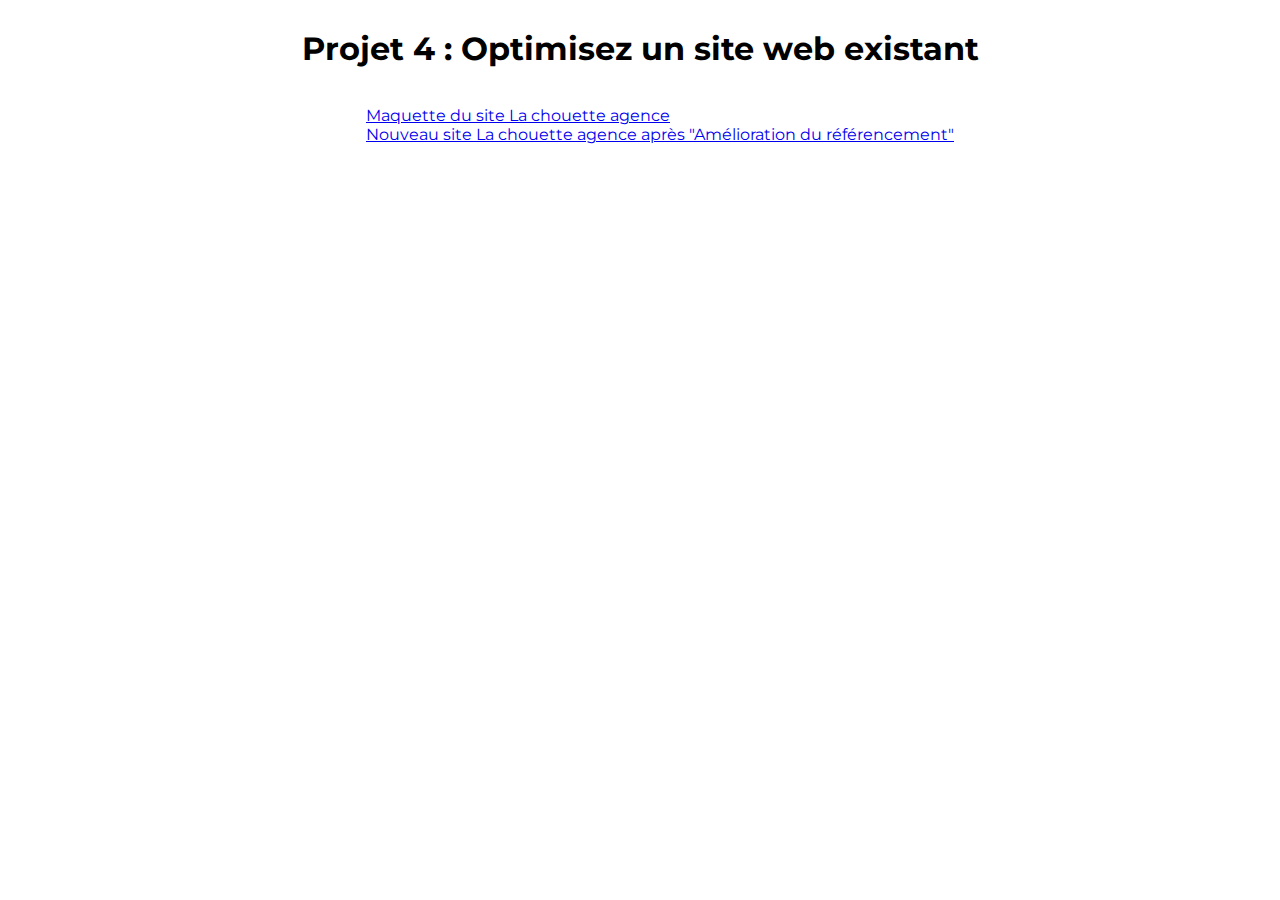
<file: index.html>
<!DOCTYPE html>
<html lang="fr">
<head>
    <meta charset="UTF-8">
    <meta name="viewport" content="width=device-width, initial-scale=1.0">
    
    <title>Projet 4</title>

    <link
      href="https://fonts.googleapis.com/css2?family=Montserrat:wght@400;700;800;900&display=swap"
      rel="stylesheet"
    />
    <link rel="stylesheet" href="stylesheet.css">
</head>
<body>
    <main>
        <h1>Projet 4 : Optimisez un site web existant</h1>
            <ul>
                <li><a href="website_draft/">Maquette du site La chouette agence</a></li>
                <li><a href="website_after_optimisation/">Nouveau site La chouette agence après "Amélioration du référencement"</a></li>
            </ul>
    </main>
</body>
</html>
</file>
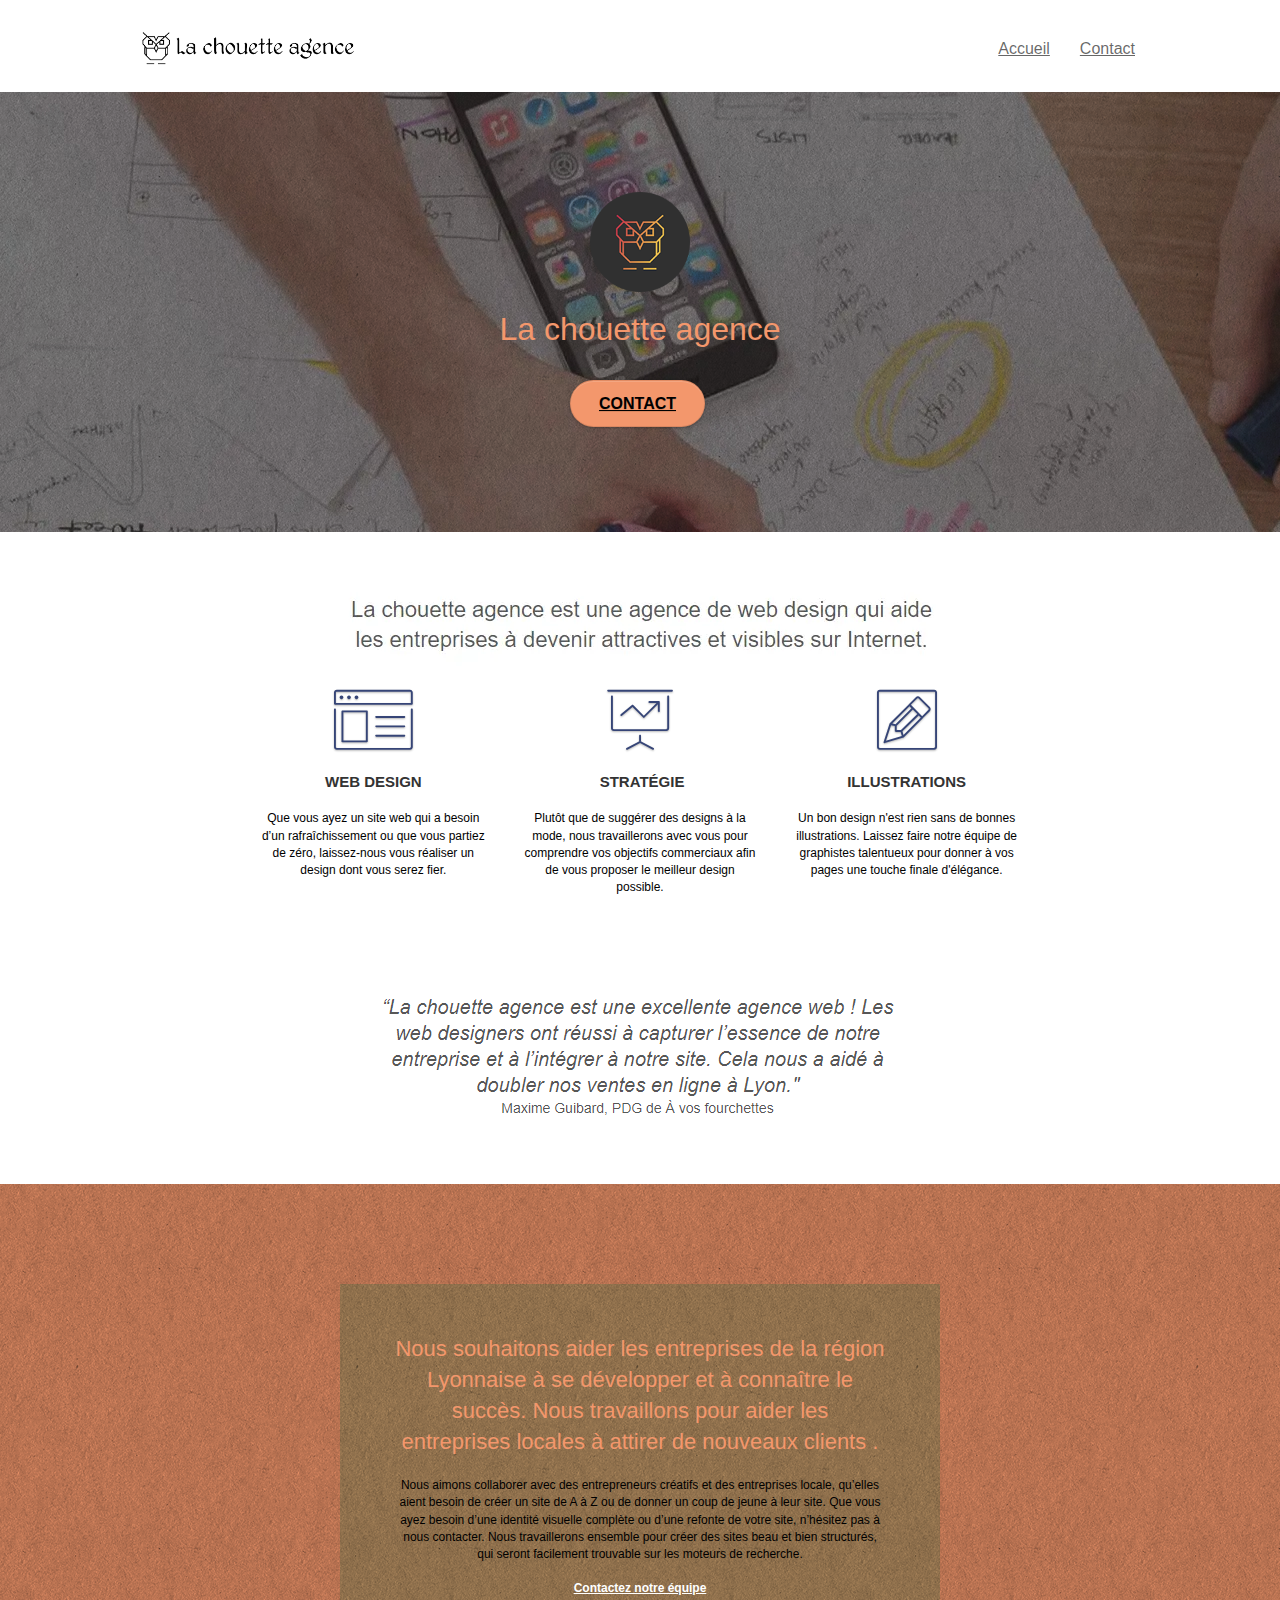
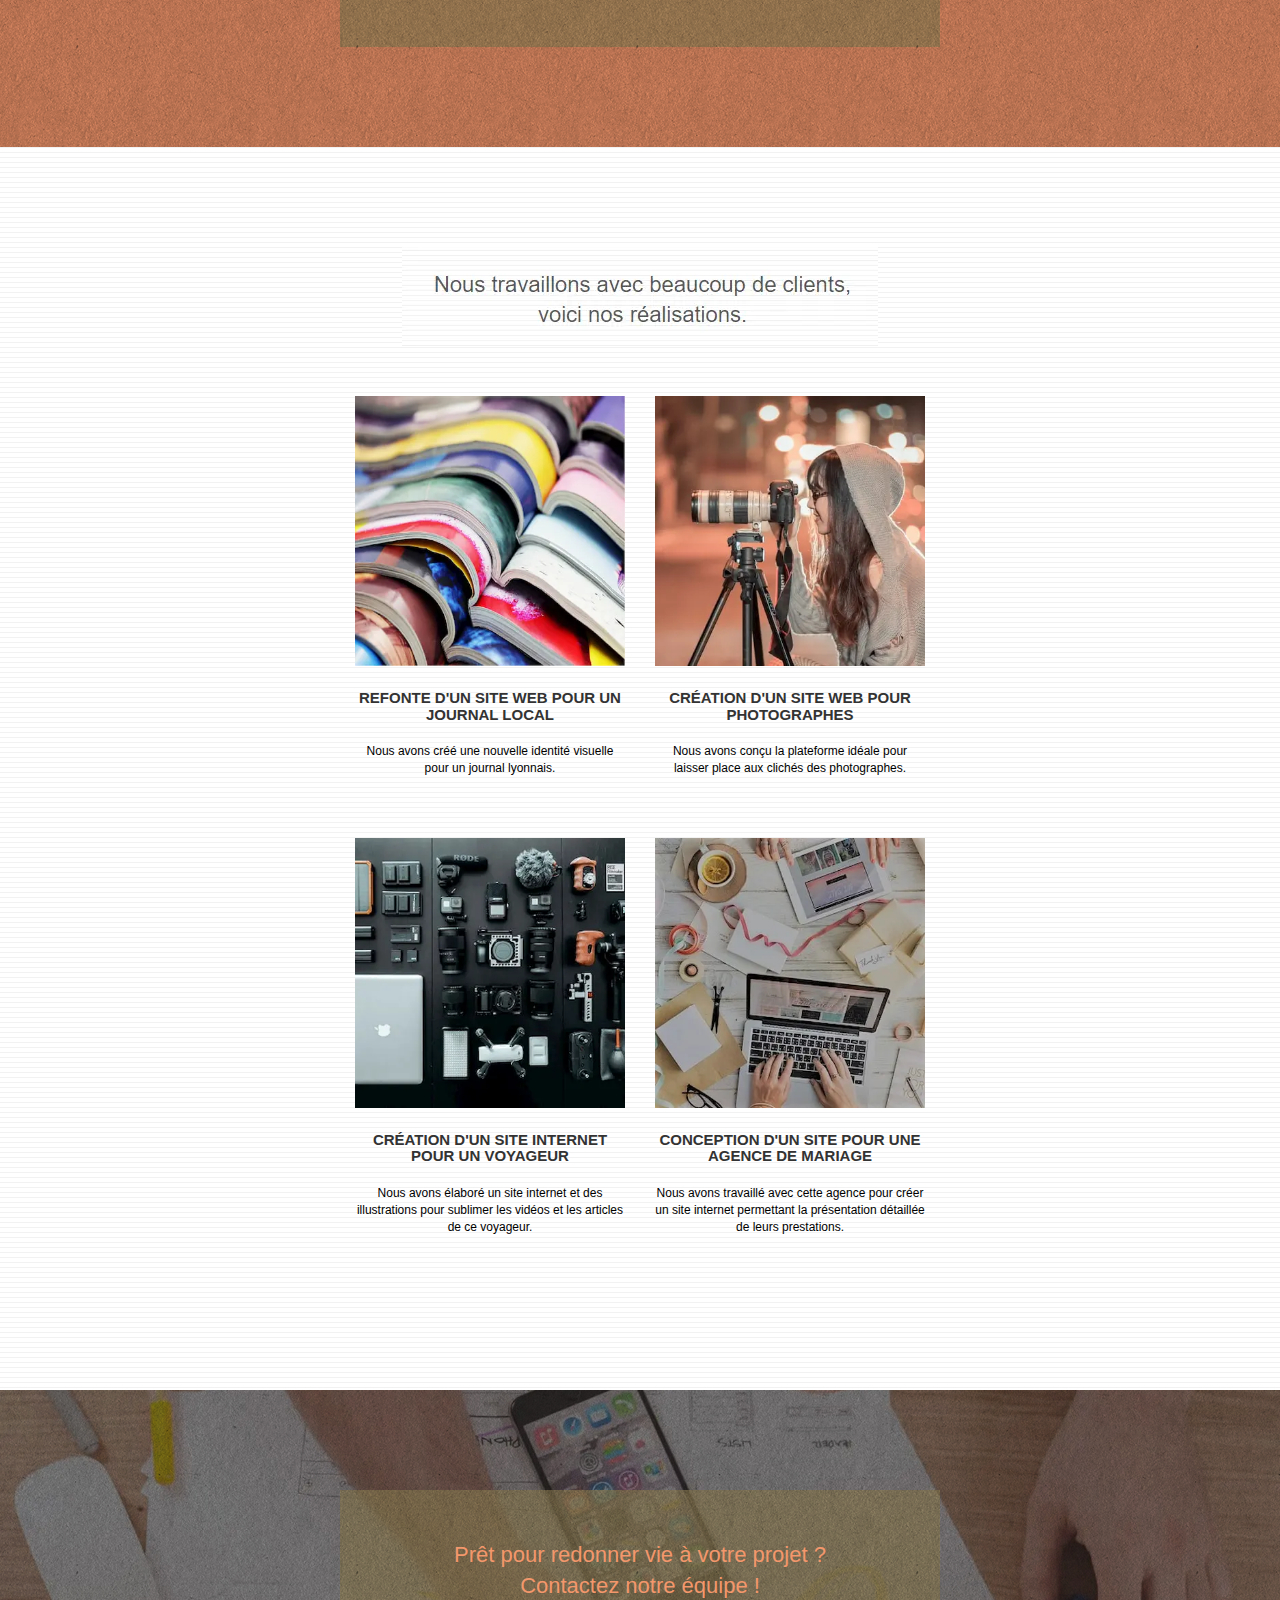
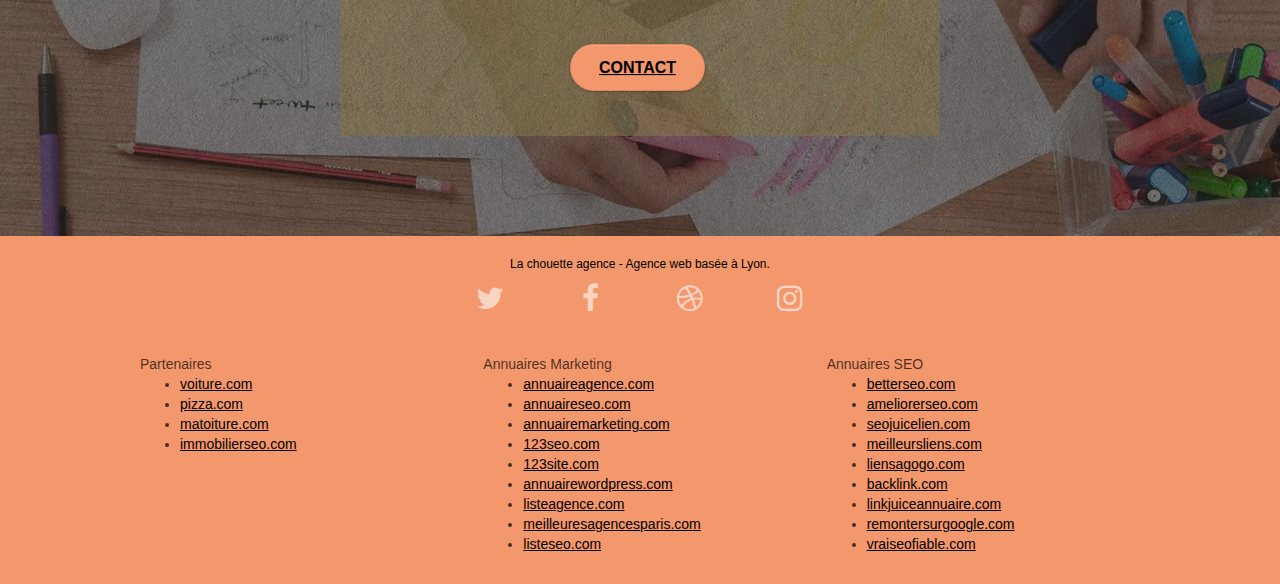
<file: website_after_optimisation/index.html>
<!doctype html>
<html lang="fr">
<head>
	<meta charset="utf-8">
	<meta name="viewport" content="width=device-width, initial-scale=1.0, viewport-fit=cover" />
		
	<title>La chouette agence : la meilleure agence web de Lyon</title>
    <meta name="description" content="L'agence web spécialisée dans le design : Création de Site Web, Identité et stratégie visuelle. Notre mission est d'aider les entreprises dans leurs projets innovants">
	<link rel="shortcut icon" type="image/jpg" href="favicon.jpg">
	
	<!-- Google Rich Results-->
	<script type="application/ld+json">
		{
		  "@context": "https://schema.org",
		  "@type": "LocalBusiness",
		  "name": "La chouette agence",
		  "image": "https://sodanlabs.github.io/projets_openclassrooms/projet_4/website_after_optimisation/img/logo.png",
		  "email" : "contact@lachouetteagence.com",
		  "url": "https://sodanlabs.github.io/projets_openclassrooms/projet_4/website_after_optimisation/",
		  "telephone": "0405000001",
		  "priceRange": "Available on demande",
		  "address": {
			"@type": "PostalAddress",
			"streetAddress": "2 Place Sathonay",
			"addressLocality": "Lyon",
			"postalCode": "69001",
			"addressCountry": "FR"
		  },
		  "geo": {
			"@type": "GeoCoordinates",
			"latitude": 45.7695241,
			"longitude": 4.830167299999999
		  },
		  "openingHoursSpecification": {
			"@type": "OpeningHoursSpecification",
			"dayOfWeek": [
			  "Monday",
			  "Tuesday",
			  "Wednesday",
			  "Thursday",
			  "Friday"
			],
			"opens": "09:00",
			"closes": "18:00"
		  } 
		}
		</script>
	
	<!-- Twitter Card data -->
	<meta name="twitter:card" content="summary">
	<meta name="twitter:site" content="@https://sodanlabs.github.io/projets_openclassrooms/projet_4/website_after_optimisation/">
	<meta name="twitter:title" content="La chouette agence">
	<meta name="twitter:description" content="La meilleure agence web & design de Lyon">
	<meta name="twitter:image" content="https://sodanlabs.github.io/projets_openclassrooms/projet_4/website_after_optimisation/img/logo.png">
	
	<!-- Open Graph data -->
	<meta property="og:type" content="business.business">
	<meta property="og:title" content="La chouette agence">
	<meta property="og:description" content="La meilleure agence web & design e Lyon" />
	<meta property="og:url" content="https://sodanlabs.github.io/projets_openclassrooms/projet_4/website_after_optimisation/">
	<meta property="og:image" content="https://sodanlabs.github.io/projets_openclassrooms/projet_4/website_after_optimisation/img/logo.png">
	<meta property="business:contact_data:street_address" content="2 Place Sathonay">
	<meta property="business:contact_data:locality" content="Lyon">
	<meta property="business:contact_data:postal_code" content="69001">
	<meta property="business:contact_data:country_name" content="France">
	
	<link rel="stylesheet" type="text/css" href="./css/bootstrap.min.css">
	<link rel="stylesheet" type="text/css" href="./css/font-awesome.min.css">
	<link rel="stylesheet" type="text/css" href="./css/et-line.min.css">
	<link rel="stylesheet" type="text/css" href="./css/style.css">

    <script src="./js/jquery-2.1.0.min.js" defer></script>
    <script src="./js/bootstrap.min.js" defer></script>
    <script src="./js/blocs.min.js" defer></script>
</head>

<body>    
<!-- Header -->
<header class="bloc bgc-white l-bloc " id="bloc-0">
	<div class="container bloc-sm">

		<nav class="navbar row">
			<div class="navbar-header">
				<a class="navbar-brand" href="index.html"><img src="img/la-chouette-agence.webp" alt="La chouette agence" height="40" /></a>
				<button id="nav-toggle" type="button" class="ui-navbar-toggle navbar-toggle" data-toggle="collapse" data-target=".navbar-1">
					<span class="sr-only">Toggle navigation</span><span class="icon-bar"></span><span class="icon-bar"></span><span class="icon-bar"></span>
				</button>
			</div>
			<div class="collapse navbar-collapse navbar-1 special-dropdown-nav">
				<ul class="site-navigation nav navbar-nav">
					<li>
						<a href="index.html">Accueil</a>
					</li>
					<li>
						<a href="contact.html">Contact</a>
					</li>
				</ul>
			</div>
		</nav>
	</div>
</header>

<!-- Main Page -->
<main>
<div class="bloc bgc-dark-slate-blue bg-banniere d-bloc bg-t-edge bloc-bg-texture texture-paper b-parallax" id="bloc-1-hero">
	<div class="container bloc-lg">
		<div class="row tight-width-whitespace">
			<div class="col-sm-12">
				<img classe="autosize" src="img/logo.png" class="center-block image-resize-mode" width="100" alt="" />
				<h1 class="text-center hero-bloc-text tc-white ">
					La chouette agence
				</h1>
				<div class="text-center">
					<a href="contact.html" class="btn btn-lg btn-clean btn-rd cta-hero btn-atomic-tangerine" id="cta-hero">Contact</a>
				</div>
			</div>
		</div>
	</div>
</div>

<!-- bloc-2-services -->
<div class="bloc bgc-white l-bloc" id="bloc-2-services">
	<div class="container bloc-md">
		<div class="row">
			<div class="col-sm-12 text-center">
				<img class="autosize" src="img/services.webp" alt="Image représentant le slogan de l'entreprise"/>
			</div>
		</div>
		<div class="row voffset-lg med-width-whitespace">
			<div class="col-sm-4">
				<div class="text-center">
					<span class="et-icon-browser sm-shadow icon-dark-slate-blue icons icon-lg"></span>
				</div>
				<h3 class="mg-md text-center">
					Web design
				</h3>
				<p class="text-center ">
					Que vous ayez un site web qui a besoin d&rsquo;un rafraîchissement ou que vous partiez de zéro, laissez-nous vous réaliser un design dont vous serez fier.
				</p>
			</div>
			<div class="col-sm-4">
				<div class="text-center">
					<span class="et-icon-presentation sm-shadow icon-dark-slate-blue icons icon-lg"></span>
				</div>
				<h3 class="mg-md text-center">
					&nbsp;Stratégie
				</h3>
				<p class="text-center ">
					Plutôt que de suggérer des designs à la mode, nous travaillerons avec vous pour comprendre vos objectifs commerciaux afin de vous proposer le meilleur design possible.<br>
				</p>
			</div>
			<div class="col-sm-4">
				<div class="text-center">
					<span class="et-icon-edit sm-shadow icon-dark-slate-blue icons icon-lg"></span>
				</div>
				<h3 class="mg-md text-center">
					Illustrations
				</h3>
				<p class="text-center ">
					Un bon design n'est rien sans de bonnes illustrations. Laissez faire notre équipe de graphistes talentueux pour donner à vos pages une touche finale d'élégance.
				</p>
			</div>
		</div>
		<div class="row voffset-lg voffset">
			<div class="col-xs-12 col-md-8 col-md-offset-2 text-center">
				<img class="autosize" alt="Image représentant un avis positif laissé par un client satisfait" src="img/citation.webp" />

			</div>
		</div>
	</div>
</div>

<!-- bloc-3-what-i-do -->
<div class="bloc tc-white bgc-atomic-tangerine bg-presentation d-bloc bloc-bg-texture texture-paper b-parallax" id="bloc-3-what-i-do">
	<div class="container bloc-lg">
		<div class="row tight-width-whitespace black-background">
			<div class="col-sm-12 autosize">
				<h2 class="mg-md text-center tc-white">
					Nous souhaitons aider les entreprises de la région Lyonnaise à se développer et à connaître le succès. Nous travaillons pour aider les entreprises locales à attirer de nouveaux clients .<br>
				</h2>
				<p class="text-center">
					Nous aimons collaborer avec des entrepreneurs créatifs et des entreprises locale, qu’elles aient besoin de créer un site de A à Z ou de donner un coup de jeune à leur site. Que vous ayez besoin d’une identité visuelle complète ou d’une refonte de votre site, n’hésitez pas à nous contacter. Nous travaillerons ensemble pour créer des sites beau et bien structurés, qui seront facilement trouvable sur les moteurs de recherche. <br><br><a class="ltc-white bold-link" href="contact.html">Contactez notre équipe</a><br>
				</p>
			</div>
		</div>
	</div>
</div>

<!-- bloc-4-portfolio -->
<div class="bloc bgc-white bg-lines-h2-bg bg-repeat l-bloc" id="bloc-4-portfolio">
	<div class="container bloc-lg">
		<div class="row">
			<div class="col-sm-12 text-center">
				<img class="autosize" alt="Nous travaillons avec beaucoup de clients, voici nos réalisations." src="img/realisations.webp" />
			</div>
		</div>
		<div class="row tight-width-whitespace portfolio-row">
			<div class="col-sm-6">
				<a href="#" data-lightbox="img/newspaper.webp" data-gallery-id="gallery-1" data-caption="Refonte d'un site web pour un journal local" data-frame="snapshot-lb">
					<img src="img/newspaper.webp" alt="Ensemble de magazine proposé par un journal lyonnais" class="img-responsive portfolio-thumb" />
				</a>
				<h3 class="mg-md text-center">
					Refonte d'un site web pour un journal local
				</h3>
				<p class="text-center">
					Nous avons créé une nouvelle identité visuelle pour un journal lyonnais.
				</p>
			</div>
			<div class="col-sm-6">
				<a href="#" data-lightbox="img/photographer.webp" data-gallery-id="gallery-1" data-caption="Création d'un site web pour photographes" data-frame="snapshot-lb"><img src="img/photographer.webp" class="img-responsive portfolio-thumb" alt="Phototographe cherchant son prochain cliché pour un site design" /></a>
				<h3 class="mg-md text-center">
					Création d'un site web pour photographes
				</h3>
				<p class="text-center">
					Nous avons conçu la plateforme idéale pour laisser place aux clichés des photographes.
				</p>
			</div>
		</div>
		<div class="row tight-width-whitespace portfolio-row">
			<div class="col-sm-6">
				<a href="#" data-lightbox="img/photograpy_equipment.webp" data-gallery-id="gallery-1" data-caption="Création d'un site internet pour un voyageur" data-frame="snapshot-lb"><img src="img/photograpy_equipment.webp" class="img-responsive portfolio-thumb" alt="Matériel de photographie disposé graphiquement sur un table"/></a>
				<h3 class="mg-md text-center">
					Création d'un site internet pour un voyageur
				</h3>
				<p class="text-center">
					Nous avons élaboré un site internet et des illustrations pour sublimer les vidéos et les articles de ce voyageur.
				</p>
			</div>
			<div class="col-sm-6">
				<a href="#" data-lightbox="img/design_workspace.webp" data-gallery-id="gallery-1" data-caption="Conception d'un site pour une agence de mariage" data-frame="snapshot-lb"><img src="img/design_workspace.webp" class="img-responsive portfolio-thumb" alt="Espace de travail autour de la création d'un website autour d'une agence de mariage" /></a>
				<h3 class="mg-md text-center">
					Conception d'un site pour une agence de mariage
				</h3>
				<p class="text-center">
					Nous avons travaillé avec cette agence pour créer un site internet permettant la présentation détaillée de leurs prestations.
				</p>
			</div>
		</div>
	</div>
</div>

<!-- bloc-5-cta -->
<div class="bloc bgc-dark-slate-blue bg-banniere d-bloc bloc-bg-texture texture-paper" id="bloc-5-cta">
	<div class="container bloc-lg">
		<div class="row tight-width-whitespace black-background">
			<div class="col-sm-12">
			<h2 class="mg-md text-center tc-white">
				Prêt pour redonner vie à votre projet ?<br>Contactez notre équipe !
			</h2>
			<div class="col-sm-12 text-center">
				<a href="contact.html" class="btn btn-atomic-tangerine btn-clean btn-rd btn-lg cta-hero">Contact</a>
			</div>
		</div>
		</div>
	</div>
</div>
</main>

<!-- Footer - bloc-8 -->
<footer class="bloc bgc-atomic-tangerine d-bloc" id="bloc-8">
	<div class="container bloc-sm">
		<div class="row">
			<div class="col-sm-12">
				<p class="text-center">
					La chouette agence - Agence web basée à Lyon.<br>
				</p>
				<div class="row row-no-gutters social">
					<div class="col-sm-3">
						<div class="text-center">
							<a class="social" href="index.html" aria-label="Twitter"><span class="fa fa-twitter icon-md"></span></a>
						</div>
					</div>
					<div class="col-sm-3">
						<div class="text-center">
							<a class="social" href="index.html" aria-label="Facebook"><span class="fa fa-facebook icon-md"></span></a>
						</div>
					</div>
					<div class="col-sm-3">
						<div class="text-center">
							<a class="social" href="index.html" aria-label="Dribbble"><span class="fa fa-dribbble icon-md"></span></a>
						</div>
					</div>
					<div class="col-sm-3">
						<div class="text-center">
							<a class="social" href="index.html" aria-label="Instagram"><span class="fa fa-instagram icon-md"></span></a>
						</div>
					</div>
				</div>
				<div class="row margintop">
					<div class="col-sm-4">
						Partenaires
							<ul>
								<li><a href="voiture.com">voiture.com</a></li>
								<li><a href="pizza.com">pizza.com</a></li>
								<li><a href="matoiture.com">matoiture.com</a></li>
								<li><a href="immobilierseo.com">immobilierseo.com</a></li>
							</ul>		
					</div>
					<div class="col-sm-4">
						Annuaires Marketing
						<ul>
							<li><a href="annuaireagence.com">annuaireagence.com</a></li>
							<li><a href="annuaireseo.com">annuaireseo.com</a></li>
							<li><a href="annuairemarketing.com">annuairemarketing.com</a></li>
							<li><a href="123seoture.com">123seo.com</a></li>
							<li><a href="123site.com">123site.com</a></li>
							<li><a href="annuairewordpress.com">annuairewordpress.com</a></li>
							<li><a href="listeagence.com">listeagence.com</a></li>
							<li><a href="meilleuresagencesparis.com">meilleuresagencesparis.com</a></li>
							<li><a href="listeseo.com">listeseo.com</a></li>
						</ul>
					</div>
					<div class="col-sm-4">
						Annuaires SEO
						<ul>
							<li><a href="betterseo.com">betterseo.com</a></li>
							<li><a href="ameliorerseo.com">ameliorerseo.com</a></li>
							<li><a href="seojuicelien.com">seojuicelien.com</a></li>
							<li><a href="meilleursliens.com">meilleursliens.com</a></li>
							<li><a href="liensagogo.com">liensagogo.com</a></li>
							<li><a href="backlink.com">backlink.com</a></li>
							<li><a href="linkjuiceannuaire.com">linkjuiceannuaire.com</a></li>
							<li><a href="remontersurgoogle.com">remontersurgoogle.com</a></li>
							<li><a href="vraiseofiable.com">vraiseofiable.com</a></li>
						</ul>
					</div>
				</div>
			</div>
		</div>
	</div>
</footer>
</body>
</html>
</file>
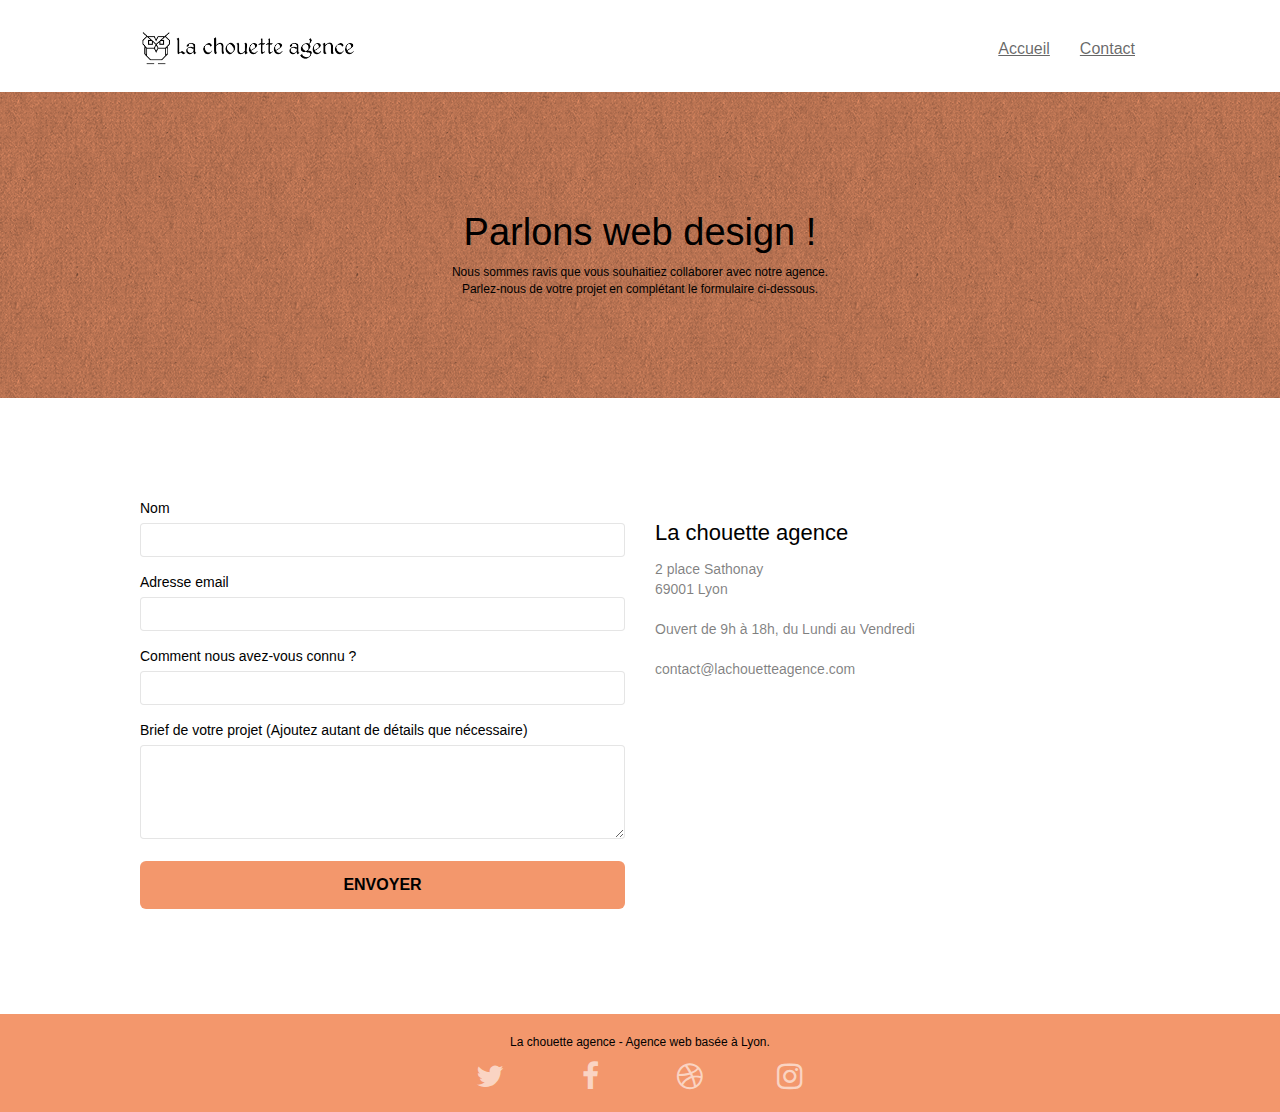
<file: website_after_optimisation/contact.html>
<!DOCTYPE html>
<html lang="fr">
  <head>
    <meta charset="utf-8" />
    <meta
      name="viewport"
      content="width=device-width, initial-scale=1.0, viewport-fit=cover"
    />

    <title>La chouette agence : Nous contactez</title>
    <meta
      name="description"
      content="Nous contactez n'a jamais été aussi simple ! Nous sommes déjà en train de vous répondre. La meilleur agence dans le webdesign de Lyon, du Rhône et de l'Auvergne-Rhône-Alpes"
    />
    <link rel="shortcut icon" type="image/png" href="favicon.jpg" />

    <!-- Google Rich Results-->
    <script type="application/ld+json">
      {
        "@context": "https://schema.org",
        "@type": "LocalBusiness",
        "name": "La chouette agence",
        "image": "https://sodanlabs.github.io/projets_openclassrooms/projet_4/	website_after_optimisation/img/logo.png",
        "email": "contact@lachouetteagence.com",
        "url": "https://sodanlabs.github.io/projets_openclassrooms/projet_4/	website_after_optimisation/",
        "telephone": "0405000001",
        "priceRange": "Available on demande",
        "address": {
          "@type": "PostalAddress",
          "streetAddress": "2 Place Sathonay",
          "addressLocality": "Lyon",
          "postalCode": "69001",
          "addressCountry": "FR"
        },
        "geo": {
          "@type": "GeoCoordinates",
          "latitude": 45.7695241,
          "longitude": 4.830167299999999
        },
        "openingHoursSpecification": {
          "@type": "OpeningHoursSpecification",
          "dayOfWeek": ["Monday", "Tuesday", "Wednesday", "Thursday", "Friday"],
          "opens": "09:00",
          "closes": "18:00"
        }
      }
    </script>

    <!-- Twitter Card data -->
    <meta name="twitter:card" content="summary" />
    <meta
      name="twitter:site"
      content="@https://sodanlabs.github.io/projets_openclassrooms/projet_4/website_after_optimisation/"
    />
    <meta name="twitter:title" content="La chouette agence" />
    <meta
      name="twitter:description"
      content="La meilleure agence web & design de Lyon"
    />
    <meta
      name="twitter:image"
      content="https://sodanlabs.github.io/projets_openclassrooms/projet_4/website_after_optimisation/img/logo.png"
    />

    <!-- Open Graph data -->
    <meta property="og:type" content="business.business" />
    <meta property="og:title" content="La chouette agence" />
    <meta
      property="og:description"
      content="Contacter La chouette agence"
    />
    <meta
      property="og:url"
      content="https://sodanlabs.github.io/projets_openclassrooms/projet_4/website_after_optimisation/contact.html"
    />
    <meta
      property="og:image"
      content="https://sodanlabs.github.io/projets_openclassrooms/projet_4/website_after_optimisation/img/logo.png"
    />
    <meta
      property="business:contact_data:street_address"
      content="2 Place Sathonay"
    />
    <meta property="business:contact_data:locality" content="Lyon" />
    <meta property="business:contact_data:postal_code" content="69001" />
    <meta property="business:contact_data:country_name" content="France" />

    <link rel="stylesheet" type="text/css" href="./css/bootstrap.min.css" />
    <link rel="stylesheet" type="text/css" href="./css/font-awesome.min.css" />
    <link rel="stylesheet" type="text/css" href="./css/et-line.min.css" />
	<link rel="stylesheet" type="text/css" href="./css/style.css" />

    <script src="./js/jquery-2.1.0.min.js" defer></script>
    <script src="./js/bootstrap.min.js" defer></script>
    <script src="./js/blocs.min.js" defer></script>
    <script src="./js/jqBootstrapValidation.min.js" defer></script>
    <script src="./js/formHandler.min.js" defer></script>
  </head>
  <body>
    <!-- Header Page -->
    <header class="bloc bgc-white l-bloc" id="bloc-0">
      <div class="container bloc-sm">
        <nav class="navbar row">
          <div class="navbar-header">
            <a class="navbar-brand" href="index.html"
              ><img
                src="img/la-chouette-agence.webp"
                alt="La chouette agence"
                height="40"
            /></a>
            <button
              id="nav-toggle"
              type="button"
              class="ui-navbar-toggle navbar-toggle"
              data-toggle="collapse"
              data-target=".navbar-1"
            >
              <span class="sr-only">Toggle navigation</span
              ><span class="icon-bar"></span><span class="icon-bar"></span
              ><span class="icon-bar"></span>
            </button>
          </div>
          <div class="collapse navbar-collapse navbar-1 special-dropdown-nav">
            <ul class="site-navigation nav navbar-nav">
              <li>
                <a href="index.html">Accueil</a>
              </li>
              <li>
                <a href="contact.html">Contact</a>
              </li>
            </ul>
          </div>
        </nav>
      </div>
    </header>

    <!-- Main Page -->
    <main>
      <div
        class="bloc bg-dots-bg bg-repeat bgc-atomic-tangerine d-bloc bloc-bg-texture texture-paper"
        id="bloc-6"
      >
        <div class="container bloc-lg">
          <div class="row">
            <div class="col-sm-12 autosize">
              <h1 class="text-center hero-bloc-text">Parlons web design !</h1>
              <p class="text-center mg-lg tight-width-whitespace">
                Nous sommes ravis que vous souhaitiez collaborer avec notre
                agence.<br />
                Parlez-nous de votre projet en complétant le formulaire
                ci-dessous.
              </p>
            </div>
          </div>
        </div>
      </div>

      <!-- En-Tête Page -->
      <div class="bloc bgc-white l-bloc" id="bloc-7">
        <div class="container bloc-lg">
          <div class="row">
            <div class="col-sm-6">
              <form id="form_1" novalidate>
                <div class="form-group">
                  <label for="name">Nom</label>
                  <input class="form-control" name="name" id="name" required />
                </div>
                <div class="form-group">
                  <label for="email">Adresse email</label>
                  <input
                    class="form-control"
                    name="email"
                    id="email"
                    type="email"
                    required
                  />
                </div>
                <div class="form-group">
                  <label for="input_504">Comment nous avez-vous connu ?</label>
                  <input
                    class="form-control"
                    name="input_504"
                    id="input_504"
                    type="text"
                    required
                  />
                </div>
                <div class="form-group">
                  <label for="message"
                    >Brief de votre projet (Ajoutez autant de détails que
                    nécessaire)<br
                  /></label>
                  <textarea
                    class="form-control"
                    name="message"
                    id="message"
                    rows="4"
                    cols="50"
                    required
                  ></textarea>
                </div>
                <button
                  name="submitButton"
                  class="bloc-button btn btn-lg btn-block cta-hero btn-atomic-tangerine"
                  type="submit"
                >
                  Envoyer
                </button>
              </form>
            </div>
            <div
              class="col-sm-6"
              itemscope
              itemtype="https://schema.org/LocalBusiness"
            >
              <h2><span itemprop="name">La chouette agence</span></h2>
              <div
                itemprop="address"
                itemscope
                itemtype="http://schema.org/PostalAddress"
              >
                <span itemprop="streetAddress">2 place Sathonay</span><br />
                <span itemprop="postalCode">69001</span>
                <span itemprop="addressLocality">Lyon</span><br /><br />
              </div>
              <div itemprop="openingHours" content="Mo-Fr 09:00-18:00">
                Ouvert de 9h à 18h, du Lundi au Vendredi
              </div>
              <br />
              <div itemprop="email">contact@lachouetteagence.com</div>
            </div>
          </div>
        </div>
      </div>

      <!-- bloc-7 END -->

      <!-- ScrollToTop Button -->
      <a class="bloc-button btn btn-d scrollToTop" onclick="scrollToTarget('1')"
        ><span class="fa fa-chevron-up"></span
      ></a>
      <!-- ScrollToTop Button END-->
    </main>
    <!-- Footer - bloc-8 -->
    <footer class="bloc bgc-atomic-tangerine d-bloc" id="bloc-8">
      <div class="container bloc-sm">
        <div class="row">
          <div class="col-sm-12 autosize">
            <p class="text-center">
              La chouette agence - Agence web basée à Lyon.<br />
            </p>
			<div class="row row-no-gutters social">
				<div class="col-sm-3">
					<div class="text-center">
						<a class="social" href="index.html" aria-label="Twitter"><span class="fa fa-twitter icon-md"></span></a>
					</div>
				</div>
				<div class="col-sm-3">
					<div class="text-center">
						<a class="social" href="index.html" aria-label="Facebook"><span class="fa fa-facebook icon-md"></span></a>
					</div>
				</div>
				<div class="col-sm-3">
					<div class="text-center">
						<a class="social" href="index.html" aria-label="Dribbble"><span class="fa fa-dribbble icon-md"></span></a>
					</div>
				</div>
				<div class="col-sm-3">
					<div class="text-center">
						<a class="social" href="index.html" aria-label="Instagram"><span class="fa fa-instagram icon-md"></span></a>
					</div>
				</div>
			</div>
          </div>
        </div>
      </div>
    </footer>
    <!-- Footer - bloc-8 END -->
    <!-- Principal conteneur END -->
  </body>
</html>
</file>
<file: stylesheet.css>
body {
    box-sizing: border-box;
    font-family: "Montserrat", sans-serif;
}

main {
    display: grid;
    place-items: center;
}

ul {
    list-style-type: none;
}

li {
    text-decoration: none;
    line-height: 30px;
    line-height: 1.2rem;
}
</file>
<file: website_after_optimisation/css/style.css>
body {
  box-sizing: border-box;
  margin: 0;
  padding: 0;
  background: #fff;
  overflow-x: hidden;
  -webkit-font-smoothing: antialiased;
  -moz-osx-font-smoothing: grayscale;
}

a,
button {
  transition: all 0.3s ease-in-out;
  outline: none !important;
}

a:focus,
button:focus,
input:focus {
  outline: 3px solid black !important;
  font-weight: bold ;
}

a:hover {
  text-decoration: none;
  cursor: pointer;
}

.margintop {
  margin-top: 40px;
}

#page-loading-blocs-notifaction {
  position: fixed;
  top: 0;
  bottom: 0;
  width: 100%;
  z-index: 100000;
  background: #ffffff url("../img/pageload-spinner.gif") no-repeat center center;
}

.bloc {
  width: 100%;
  clear: both;
  background: 50% 50% no-repeat;
  padding: 0 50px;
  -webkit-background-size: cover;
  -moz-background-size: cover;
  -o-background-size: cover;
  background-size: cover;
  position: relative;
}

.bloc .container {
  padding-left: 0;
  padding-right: 0;
}

.bloc-lg {
  padding: 100px 50px;
}

.bloc-md {
  padding: 50px;
}

.bloc-sm {
  padding: 20px 50px;
}

.bg-center,
.bg-l-edge,
.bg-r-edge,
.bg-t-edge,
.bg-b-edge,
.bg-tl-edge,
.bg-bl-edge,
.bg-tr-edge,
.bg-br-edge,
.bg-repeat {
  -webkit-background-size: auto !important;
  -moz-background-size: auto !important;
  -o-background-size: auto !important;
  background-size: auto !important;
}

.bg-repeat {
  background: repeat;
}

.bg-t-edge {
  background: top no-repeat;
}

.bloc-bg-texture::before {
  content: "";
  background-size: 2px 2px;
  position: absolute;
  top: 0;
  bottom: 0;
  left: 0;
  right: 0;
}

.texture-paper::before {
  background: url("../img/texture-paper.png");
  background-size: 280px 280px;
}

.b-parallax {
  background-attachment: fixed;
}

.d-bloc {
  color: rgba(0, 0, 0, 0.7);
}

.d-bloc button:hover {
  color: rgba(255, 255, 255, 0.9);
}

.d-bloc .icon-round,
.d-bloc .icon-square,
.d-bloc .icon-rounded,
.d-bloc .icon-semi-rounded-a,
.d-bloc .icon-semi-rounded-b {
  border-color: rgba(255, 255, 255, 0.9);
}

.d-bloc .divider-h span {
  border-color: rgba(255, 255, 255, 0.2);
}

.d-bloc .a-btn,
.d-bloc .navbar a,
.d-bloc .navbar-brand,
.d-bloc a .icon-sm,
.d-bloc a .icon-md,
.d-bloc a .icon-lg,
.d-bloc a .icon-xl,
.d-bloc h1 a,
.d-bloc h2 a,
.d-bloc h3 a,
.d-bloc h4 a,
.d-bloc h5 a,
.d-bloc h6 a,
.d-bloc p a {
  color: rgba(255, 255, 255, 0.6);
}

.d-bloc .a-btn:hover,
.d-bloc .navbar a:hover,
.d-bloc .navbar-brand:hover,
.d-bloc a:hover .icon-sm,
.d-bloc a:hover .icon-md,
.d-bloc a:hover .icon-lg,
.d-bloc a:hover .icon-xl,
.d-bloc h1 a:hover,
.d-bloc h2 a:hover,
.d-bloc h3 a:hover,
.d-bloc h4 a:hover,
.d-bloc h5 a:hover,
.d-bloc h6 a:hover,
.d-bloc p a:hover {
  color: rgba(255, 255, 255, 1);
}

.d-bloc .navbar-toggle .icon-bar {
  background: rgba(255, 255, 255, 1);
}

.d-bloc .btn-wire,
.d-bloc .btn-wire:hover {
  color: rgba(255, 255, 255, 1);
  border-color: rgba(255, 255, 255, 1);
}

.d-bloc .panel {
  color: rgba(0, 0, 0, 0.5);
}

.d-bloc .panel button:hover {
  color: rgba(0, 0, 0, 0.7);
}

.d-bloc .panel icon {
  border-color: rgba(0, 0, 0, 0.7);
}

.d-bloc .panel .divider-h span {
  border-color: rgba(0, 0, 0, 0.1);
}

.d-bloc .panel .a-btn {
  color: rgba(0, 0, 0, 0.6);
}

.d-bloc .panel .a-btn:hover {
  color: rgba(0, 0, 0, 1);
}

.d-bloc .panel .btn-wire,
.d-bloc .panel .btn-wire:hover {
  color: rgba(0, 0, 0, 0.7);
  border-color: rgba(0, 0, 0, 0.3);
}

.d-bloc .panel,
.l-bloc {
  color: rgba(0, 0, 0, 0.5);
}

.d-bloc .panel button:hover,
.l-bloc button:hover {
  color: rgba(0, 0, 0, 0.7);
}

.l-bloc .icon-round,
.l-bloc .icon-square,
.l-bloc .icon-rounded,
.l-bloc .icon-semi-rounded-a,
.l-bloc .icon-semi-rounded-b {
  border-color: rgba(0, 0, 0, 0.7);
}

.d-bloc .panel .divider-h span,
.l-bloc .divider-h span {
  border-color: rgba(0, 0, 0, 0.1);
}

.d-bloc .panel .a-btn,
.l-bloc .a-btn,
.l-bloc .navbar a,
.l-bloc .navbar-brand,
.l-bloc a .icon-sm,
.l-bloc a .icon-md,
.l-bloc a .icon-lg,
.l-bloc a .icon-xl,
.l-bloc h1 a,
.l-bloc h2 a,
.l-bloc h3 a,
.l-bloc h4 a,
.l-bloc h5 a,
.l-bloc h6 a,
.l-bloc p a {
  color: rgba(0, 0, 0, 0.6);
}

.d-bloc .panel .a-btn:hover,
.l-bloc .a-btn:hover,
.l-bloc .navbar a:hover,
.l-bloc .navbar-brand:hover,
.l-bloc a:hover .icon-sm,
.l-bloc a:hover .icon-md,
.l-bloc a:hover .icon-lg,
.l-bloc a:hover .icon-xl,
.l-bloc h1 a:hover,
.l-bloc h2 a:hover,
.l-bloc h3 a:hover,
.l-bloc h4 a:hover,
.l-bloc h5 a:hover,
.l-bloc h6 a:hover,
.l-bloc p a:hover {
  color: rgba(0, 0, 0, 1);
}

.l-bloc .navbar-toggle .icon-bar {
  color: rgba(0, 0, 0, 0.6);
}

.d-bloc .panel .btn-wire,
.d-bloc .panel .btn-wire:hover,
.l-bloc .btn-wire,
.l-bloc .btn-wire:hover {
  color: rgba(0, 0, 0, 0.7);
  border-color: rgba(0, 0, 0, 0.3);
}

.voffset {
  margin-top: 30px;
}

.voffset-lg {
  margin-top: 80px;
}

.row-no-gutters {
  margin-right: 0;
  margin-left: 0;
}

.row.row-no-gutters > [class^="col-"],
.row.row-no-gutters > [class*=" col-"] {
  padding-right: 0;
  padding-left: 0;
}

#bloc-1-hero h1 {
  font-size: 32px;
}

.navbar {
  margin-bottom: 0;
  z-index: 1;
}

.navbar-brand {
  height: auto;
  padding: 3px 15px;
  font-size: 25px;
  font-weight: normal;
  font-weight: 600;
  line-height: 44px;
}

.navbar-brand img {
  max-height: 200px;
  margin: 0 5px 0 0;
  display: inline;
}

.navbar-brand img[src$="svg"] {
  min-width: 100px;
}

.nav-center .navbar-brand img {
  margin: 0;
}

.navbar .nav {
  padding-top: 2px;
  margin-right: -16px;
  float: right;
  z-index: 1;
}

.nav > li {
  float: left;
  margin-top: 4px;
  font-size: 16px;
}

.navbar-nav .open .dropdown-menu > li > a {
  text-align: inherit;
}

.nav > li a:hover,
.nav > li a:focus {
  background: transparent;
}

.navbar-toggle {
  margin: 10px 10px 0 0;
  border: 0px;
}

.navbar-toggle:hover {
  background: transparent !important;
}

.navbar-toggle .icon-bar {
  background-color: rgba(0, 0, 0, 0.5);
  width: 26px;
}

.nav-invert .navbar .nav {
  float: left;
}

.nav-invert .navbar-header,
.nav-invert .navbar-brand {
  float: right;
  position: relative;
  z-index: 2;
}

@media (min-width: 768px) {
  .site-navigation {
    position: absolute;
    top: 50%;
    right: 20px;
    transform: translate(0, -50%);
    -webkit-transform: translateY(-50%);
  }
  .nav > li .dropdown-menu a,
  .nav > li .dropdown-menu a:hover {
    color: #484848;
  }
  .nav-invert .site-navigation {
    left: 0;
    right: 0;
  }
  .nav-center {
    text-align: center;
  }
  .nav-center .navbar-header {
    width: 100%;
  }
  .nav-center .navbar-header,
  .nav-center .navbar-brand,
  .nav-center .nav > li {
    float: none;
    display: inline-block;
  }
  .nav-center .site-navigation {
    position: relative;
    width: 100%;
    right: 0;
    margin-right: 0px;
    margin-top: 20px;
  }
  .nav-center.mini-nav .navbar-toggle {
    float: none;
    margin: 10px auto 0;
  }
}

.nav > li > .dropdown a {
  background: none !important;
  display: block;
  padding: 14px 15px;
}

nav .caret {
  margin: 0 5px;
}

.dropdown-menu .dropdown-menu {
  top: -8px;
  left: 100%;
}

.dropdown-menu .dropmenu-flow-right {
  top: 100%;
  left: 0;
  margin-left: -1px;
  border-top-left-radius: 0;
  border-top-right-radius: 0;
}

.dropdown-menu .dropdown span {
  border: 4px solid black;
  border-top-color: transparent;
  border-right-color: transparent;
  border-bottom-color: transparent;
  margin: 6px -5px 0 0 !important;
  float: right;
}

.mg-md {
  margin-top: 10px;
  margin-bottom: 20px;
}

.mg-lg {
  margin-top: 10px;
  margin-bottom: 40px;
}

.btn {
  margin: 0 5px 5px 0;
}

.btn.pull-right {
  margin: 0 0 5px 5px;
}

.btn-d,
.btn-d:hover,
.btn-d:focus {
  color: #fff;
  background: rgba(0, 0, 0, 0.3);
}

button {
  outline: none !important;
}

.btn-rd {
  border-radius: 40px;
}

.btn-clean {
  border: 1px solid rgba(0, 0, 0, 0.08);
  border-bottom-color: rgba(0, 0, 0, 0.1);
  text-shadow: 0 1px 0 rgba(0, 0, 1, 0.1);
  box-shadow: 0 1px 3px rgba(0, 0, 1, 0.25),
    inset 0 1px 0 0 rgba(255, 255, 255, 0.15);
}

.icon-md {
  font-size: 30px !important;
}

.icon-lg {
  font-size: 60px !important;
}

.sm-shadow {
  text-shadow: 0 1px 2px rgba(0, 0, 0, 0.3);
}

.panel-sq,
.panel-sq .panel-heading,
.panel-sq .panel-footer {
  border-radius: 0;
}

.panel-rd {
  border-radius: 30px;
}

.panel-rd .panel-heading {
  border-radius: 29px 29px 0 0;
}

.panel-rd .panel-footer {
  border-radius: 0 0 29px 29px;
}

.form-control {
  border-color: rgba(0, 0, 0, 0.1);
  box-shadow: none;
}

.scrollToTop {
  width: 40px;
  height: 40px;
  position: fixed;
  bottom: 20px;
  right: 20px;
  opacity: 0;
  z-index: 500;
  transition: all 0.3s ease-in-out;
}

.scrollToTop span {
  margin-top: 6px;
}

.showScrollTop {
  font-size: 14px;
  opacity: 1;
}

a[data-lightbox] {
  position: relative;
  display: block;
  text-align: center;
}

a[data-lightbox]:hover::before {
  content: "+";
  font-family: "HelveticaNeue-Light", "Helvetica Neue Light", "Helvetica Neue",
    Helvetica, Arial;
  font-size: 32px;
  width: 50px;
  height: 50px;
  margin-left: -25px;
  border-radius: 50%;
  background: rgba(0, 0, 0, 0.6);
  color: #fff;
  font-weight: 100;
  z-index: 1;
  position: absolute;
  top: 50%;
  transform: translateY(-50%);
  -webkit-transform: translateY(-50%);
}

a[data-lightbox]:hover img {
  opacity: 0.6;
  -webkit-animation-fill-mode: none;
  animation-fill-mode: none;
}

#lightbox-modal {
  display: flex;
  align-items: center;
}

#lightbox-modal .modal-dialog {
  width: 90%;
  max-width: 900px;
  margin: 0 auto 0;
}

#lightbox-modal .modal-dialog img {
  max-height: 90vh;
  margin: 0 auto;
}

.lightbox-caption {
  padding: 20px;
  color: #fff;
  background: rgba(0, 0, 0, 0.5);
  position: absolute;
  left: 15px;
  right: 15px;
  bottom: 5px;
}

.close-lightbox {
  color: #fff;
  font-size: 30px;
  position: absolute;
  top: 20px;
  right: 20px;
  z-index: 20;
  background: rgba(0, 0, 0, 0.5);
  border: none;
  line-height: 30px;
  padding: 0 9px 5px;
  opacity: 0.3;
}

.close-lightbox:hover,
.next-lightbox:hover,
.prev-lightbox:hover {
  opacity: 1;
  color: #fff;
}

.next-lightbox,
.prev-lightbox {
  font-size: 20px;
  color: rgba(255, 255, 255, 0.9);
  background: rgba(0, 0, 0, 0.5);
  transition: all 0.2s ease-in-out;
  position: absolute;
  top: 45%;
  z-index: 1;
  opacity: 0.4;
}

.next-lightbox {
  padding: 6px 8px 1px 13px;
  right: 25px;
}

.prev-lightbox {
  padding: 6px 13px 1px 10px;
  left: 25px;
}

.snapshot-lb .modal-body {
  padding-bottom: 45px;
}

.snapshot-lb .lightbox-caption {
  padding: 0;
  color: rgba(0, 0, 0, 0.5);
  background: none;
}

h1,
h2,
h3,
h4,
h5,
h6,
p,
label,
.btn,
a {
  font-family: "helvetica";
  font-weight: 400;
  color: #000000;
}

.container {
  max-width: 1000px;
}

.hero-bloc-text {
  font-size: 38px;
}

.hero-bloc-text-sub {
  font-size: 36px;
}

.statement-bloc-text {
  line-height: 26px;
  font-style: italic;
  font-size: 20px;
  text-align: center;
  font-weight: lighter;
  max-width: 520px;
  margin: auto auto auto auto;
}

p {
  font-size: 12px;
}

.tight-width-whitespace {
  max-width: 600px;
  margin: auto auto auto auto;
}

.h1 {
  font-size: 20px;
  font-family: "Open Sans";
}

.cta-hero {
  margin-top: 22px;
  color: black !important;
  text-transform: uppercase;
  padding: 12px 28px 12px 28px;
  font-size: 16px;
  font-weight: 700;
}

.social {
  max-width: 400px;
  margin: auto auto auto auto;
}

h2 {
  font-size: 22px;
  line-height: 1.4em;
}

h3 {
  font-size: 15px;
  text-transform: uppercase;
  font-weight: 700;
  color: #333333 !important;
}

.med-width-whitespace {
  max-width: 800px;
  margin: auto auto auto auto;
  box-shadow: 0px 0px 0px #000000;
}

.icons {
  margin-bottom: 14px;
  margin-top: 24px;
}

.portfolio-thumb {
  margin-bottom: 24px;
}

.portfolio-row {
  margin-bottom: 44px;
  margin-top: 50px;
}

.avatar {
  box-shadow: 0px 4px 9px rgba(0, 0, 0, 0.3);
}

.black-background {
  background-color: rgba(165, 147, 99, 0.7);
  padding: 40px 40px 40px 40px;
}

.bold-link {
  font-weight: 900;
  text-decoration: underline !important;
}

.bgc-white {
  background-color: #ffffff;
}

.bgc-dark-slate-blue {
  background-color: #364577;
}

.bgc-atomic-tangerine {
  background-color: #f3976c;
}

.tc-white {
  color: #f3976c !important;
}

.btn-atomic-tangerine {
  background: #f3976c;
  color: black !important;
}

.btn-atomic-tangerine:hover {
  background: #c27956 !important;
  color: #ffffff !important;
}

.ltc-white {
  color: #ffffff !important;
}

.ltc-white:hover {
  color: #cccccc !important;
}

.ltc-atomic-tangerine {
  color: #f3976c !important;
}

.ltc-atomic-tangerine:hover {
  color: #c27956 !important;
}

.icon-dark-slate-blue {
  color: #364577 !important;
  border-color: #364577 !important;
}

.bg-dots-bg {
  background-image: url("../img/dots-bg.png");
}

.bg-lines-h2-bg {
  background-image: url("../img/lines-h2-bg.png");
}

.bg-banniere {
  background-image: url("../img/la-chouette-agence-banniere.webp");
}

.bg-presentation {
  background-image: url("../img/image-de-presentation.webp");
}

@media (max-width: 1024px) {
  .bloc {
    padding-left: 20px;
    padding-right: 20px;
  }
  .bloc.full-width-bloc,
  .bloc-tile-2.full-width-bloc .container,
  .bloc-tile-3.full-width-bloc .container,
  .bloc-tile-4.full-width-bloc .container {
    padding-left: 0;
    padding-right: 0;
  }
}

@media (max-width: 992px) and (min-width: 768px) {
  .navbar .nav {
    max-width: 80%;
  }
  .nav-center.navbar .nav {
    max-width: 100%;
  }
}

@media only screen and (min-width: 768px) and (max-width: 1024px) and (orientation: landscape) {
  .b-parallax {
    background-attachment: scroll;
  }
}

@media only screen and (min-width: 1024px) and (max-width: 1366px) and (-webkit-min-device-pixel-ratio: 1.5) {
  .b-parallax {
    background-attachment: scroll;
  }
}

@media (max-width: 991px) {
  .container {
    width: 100%;
  }
  .b-parallax {
    background-attachment: scroll;
  }
  .page-container,
  #hero-bloc {
    overflow-x: hidden;
    position: relative;
  }

  .bloc-group,
  .bloc-group .bloc {
    display: block;
    width: 100%;
  }
  .bloc-fill-screen .fill-bloc-top-edge,
  .bloc-fill-screen .fill-bloc-bottom-edge {
    padding: 0 20px; 
  }
}

@media (max-width: 767px) {
  .autosize {
    width: 100%;
  }

  .row {
    margin-right: 0;
  }

  .page-container {
    overflow-x: hidden;
    position: relative;
  }
  h1,
  h2,
  h3,
  h4,
  h5,
  h6,
  p,
  #disqus_thread {
    padding-left: 10px !important;
    padding-right: 10px !important;
  }
  .b-parallax {
    background-attachment: scroll;
  }
  .navbar .nav {
    padding-top: 0;
    border-top: 1px solid rgba(0, 0, 0, 0.2);
    float: none !important;
  }
  .navbar.row {
    margin-left: 0;
    margin-right: 0;
  }
  .site-navigation {
    position: inherit;
    transform: none;
    -webkit-transform: none;
    -ms-transform: none;
  }
  .nav > li {
    margin-top: 0;
    border-bottom: 1px solid rgba(0, 0, 0, 0.1);
    background: rgba(0, 0, 0, 0.05);
    text-align: left;
    padding-left: 15px;
    width: 100%;
  }
  .nav > li:hover {
    background: rgba(0, 0, 0, 0.08);
  }
  .dropdown .dropdown a .caret {
    float: none;
    margin: 5px 0 0 10px !important;
    border: 4px solid black;
    border-bottom-color: transparent;
    border-right-color: transparent;
    border-left-color: transparent;
  }
  #hero-bloc .navbar .nav {
    background: rgba(0, 0, 0, 0.8);
  }
  #hero-bloc .navbar .nav a {
    color: rgba(255, 255, 255, 0.6);
  }
  .hero {
    padding: 50px 0;
  }
  .hero-nav {
    left: -1px;
    right: -1px;
  }
  .navbar-collapse {
    padding: 0;
    overflow-x: hidden;
    -webkit-box-shadow: none;
    box-shadow: none;
  }
  .navbar-brand img {
    max-height: 40px;
    width: auto;
  }
  .nav-invert .navbar-header {
    float: none;
    width: 100%;
  }
  .nav-invert .navbar-toggle {
    float: left;
    margin-left: 10px;
  }
  .bloc {
    padding-left: 0;
    padding-right: 0;
  }
  .bloc-xxl,
  .bloc-xl,
  .bloc-lg {
    padding: 40px 0;
  }
  .bloc-sm,
  .bloc-md {
    padding-left: 0;
    padding-right: 0;
  }
  .bloc-tile-2 .container,
  .bloc-tile-3 .container,
  .bloc-tile-4 .container,
  .bloc-fill-screen .fill-bloc-top-edge,
  .bloc-fill-screen .fill-bloc-bottom-edge {
    padding-left: 0;
    padding-right: 0;
  }
  .a-block {
    padding: 0 10px;
  }
  .btn-dwn {
    display: none;
  }
  .voffset {
    margin-top: 5px;
  }
  .voffset-md {
    margin-top: 20px;
  }
  .voffset-lg {
    margin-top: 30px;
  }
  form {
    padding: 5px;
  }
  .close-lightbox {
    display: inline-block;
  }
  .blocsapp-device-iphone5 {
    background-size: 216px 425px;
    padding-top: 60px;
    width: 216px;
    height: 425px;
  }
  .blocsapp-device-iphone5 img {
    width: 180px;
    height: 320px;
  }
}

@media (max-width: 400px) {
  .bloc {
    padding-left: 0;
    padding-right: 0;
  }
}

@media (max-width: 767px) {
  .bloc-mob-center-text {
    text-align: center;
  }
}
</file>
